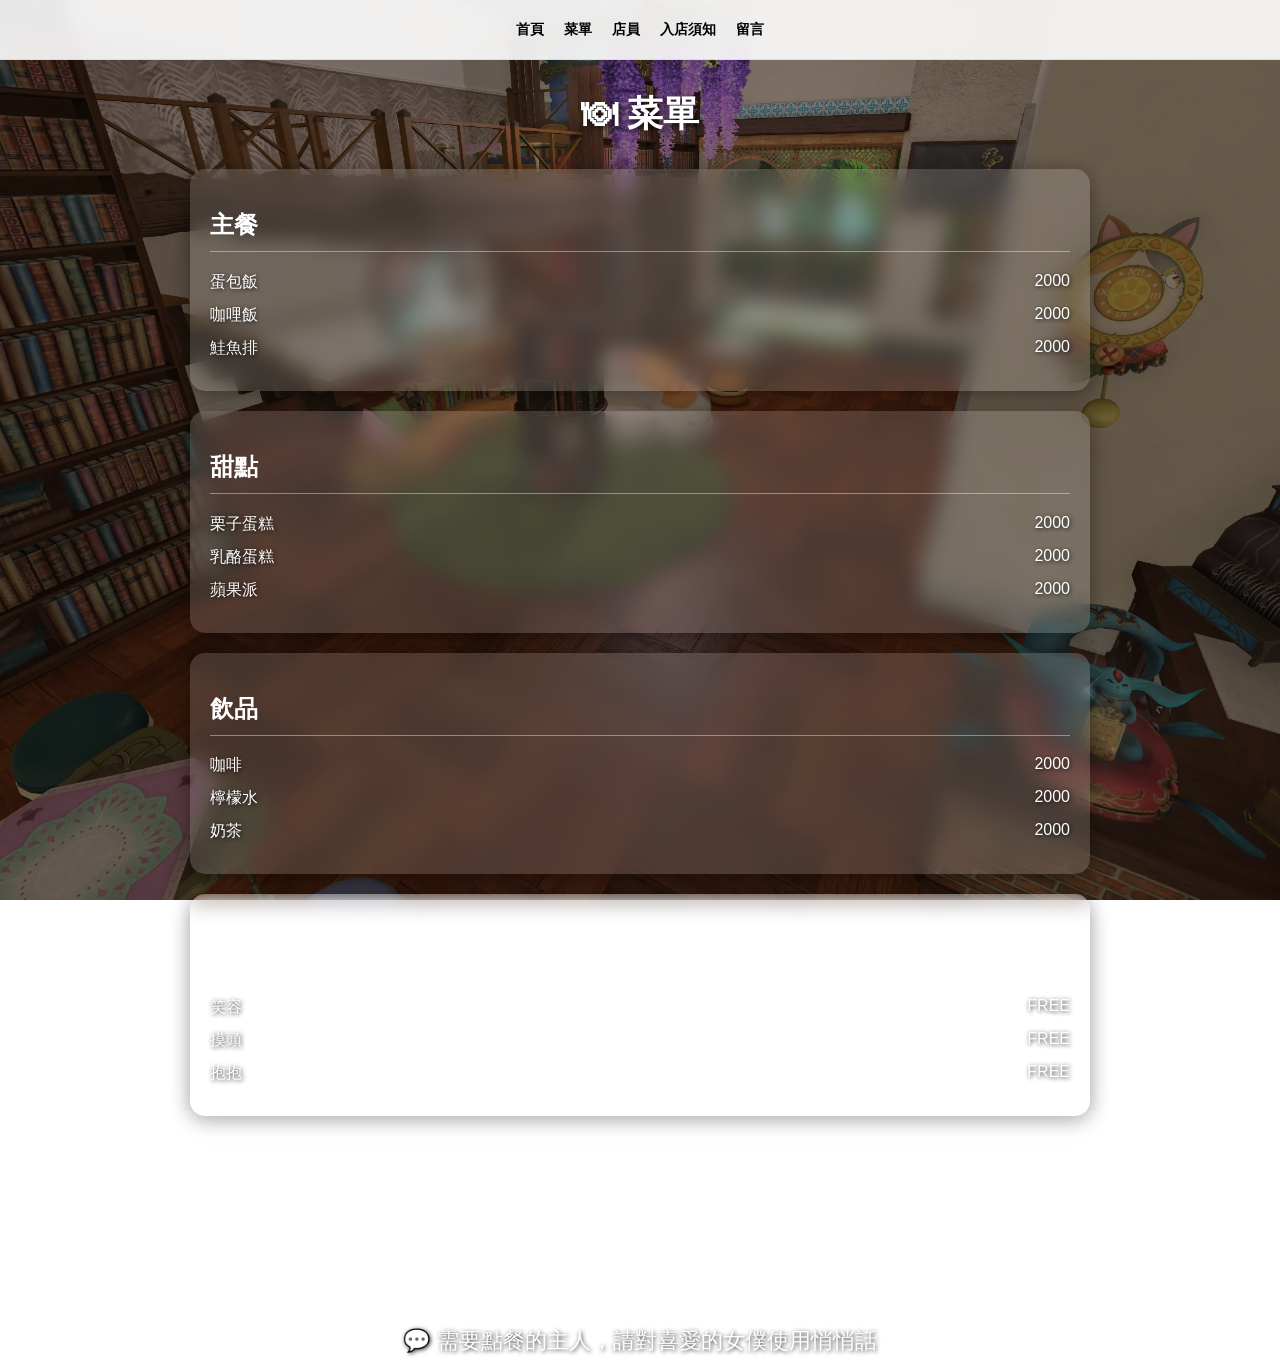
<file: menu.html>
<!DOCTYPE html>
<html lang="zh-Hant">
<head>
<meta charset="UTF-8">
<meta name="viewport" content="width=device-width, initial-scale=1.0">
<link rel="stylesheet" href="style.css">
<title>菜單</title>

<style>
/* ===== 背景 ===== */
html, body {
    margin: 0;
    height: 100%;
}

body {
    font-family: Arial;

    background: url("bg.webp") no-repeat center center;
    background-size: cover;
    background-attachment: fixed;
}

/* 暗色遮罩 */
body::before {
    content:"";
    position:fixed;
    inset:0;
    background:rgba(0,0,0,0.5);
    z-index:0;
}

/* 讓內容在上層 */
body > * {
    position: relative;
    z-index: 1;
}

body {
    padding-top:70px;
}

/* ===== 標題 ===== */
.title {
    text-align:center;
    font-size:36px;
    color:white;

    text-shadow: 2px 2px 6px rgba(0,0,0,0.8);

    margin-top:20px;
}

/* ===== 區塊 ===== */
.section {
    max-width:900px;
    margin:30px auto;
}

/* ===== 卡片（玻璃感） ===== */
.menu-box {
    background: rgba(255,255,255,0.15);
    backdrop-filter: blur(10px);

    border-radius:15px;
    padding:20px;
    margin-bottom:20px;

    color:white;

    box-shadow:0 4px 20px rgba(0,0,0,0.4);
}

/* 分類標題 */
.menu-box h2 {
    border-bottom:1px solid rgba(255,255,255,0.4);
    padding-bottom:10px;
}

/* 項目 */
.item {
    display:flex;
    justify-content:space-between;
    margin:12px 0;

    text-shadow:1px 1px 4px rgba(0,0,0,0.8);
}

/* 套餐 */
.combo {
    text-align:center;
    font-size:20px;
    margin-top:10px;
}

/* 備註 */
.note {
    text-align: center;
    margin: 40px 0;

    color: white;
    font-size: 22px;   /* 🔥 放大 */

    text-shadow: 1px 1px 4px rgba(0,0,0,0.8);
    padding-bottom:10px;
}

</style>
</head>

<body>

<!-- 導覽 -->
<div class="nav">
    <a href="index.html">首頁</a>
    <a href="menu.html">菜單</a>
    <a href="staff.html">店員</a>
    <a href="rules.html">入店須知</a>
    <a href="reviews.html">留言</a>
</div>

<h1 class="title">🍽 菜單</h1>

<div class="section">

    <div class="menu-box">
        <h2>主餐</h2>
        <div class="item"><span>蛋包飯</span><span>2000</span></div>
        <div class="item"><span>咖哩飯</span><span>2000</span></div>
        <div class="item"><span>鮭魚排</span><span>2000</span></div>
    </div>

    <div class="menu-box">
        <h2>甜點</h2>
        <div class="item"><span>栗子蛋糕</span><span>2000</span></div>
        <div class="item"><span>乳酪蛋糕</span><span>2000</span></div>
        <div class="item"><span>蘋果派</span><span>2000</span></div>
    </div>

    <div class="menu-box">
        <h2>飲品</h2>
        <div class="item"><span>咖啡</span><span>2000</span></div>
        <div class="item"><span>檸檬水</span><span>2000</span></div>
        <div class="item"><span>奶茶</span><span>2000</span></div>
    </div>

    <div class="menu-box">
    <h2>互動</h2>

    <div class="item">笑容<span class="highlight">FREE</span></div>
    <div class="item">摸頭<span class="highlight">FREE</span></div>
    <div class="item">抱抱<span class="highlight">FREE</span></div>
    </div>

    <div class="menu-box">
        <h2>套餐</h2>
        <div class="combo">
            主餐 + 甜點 + 飲品 = <strong>5000</strong>
        </div>
    </div>
</div>

<div class="note">
💬 需要點餐的主人，請對喜愛的女僕使用悄悄話
</div>

</body>
</html>
</file>
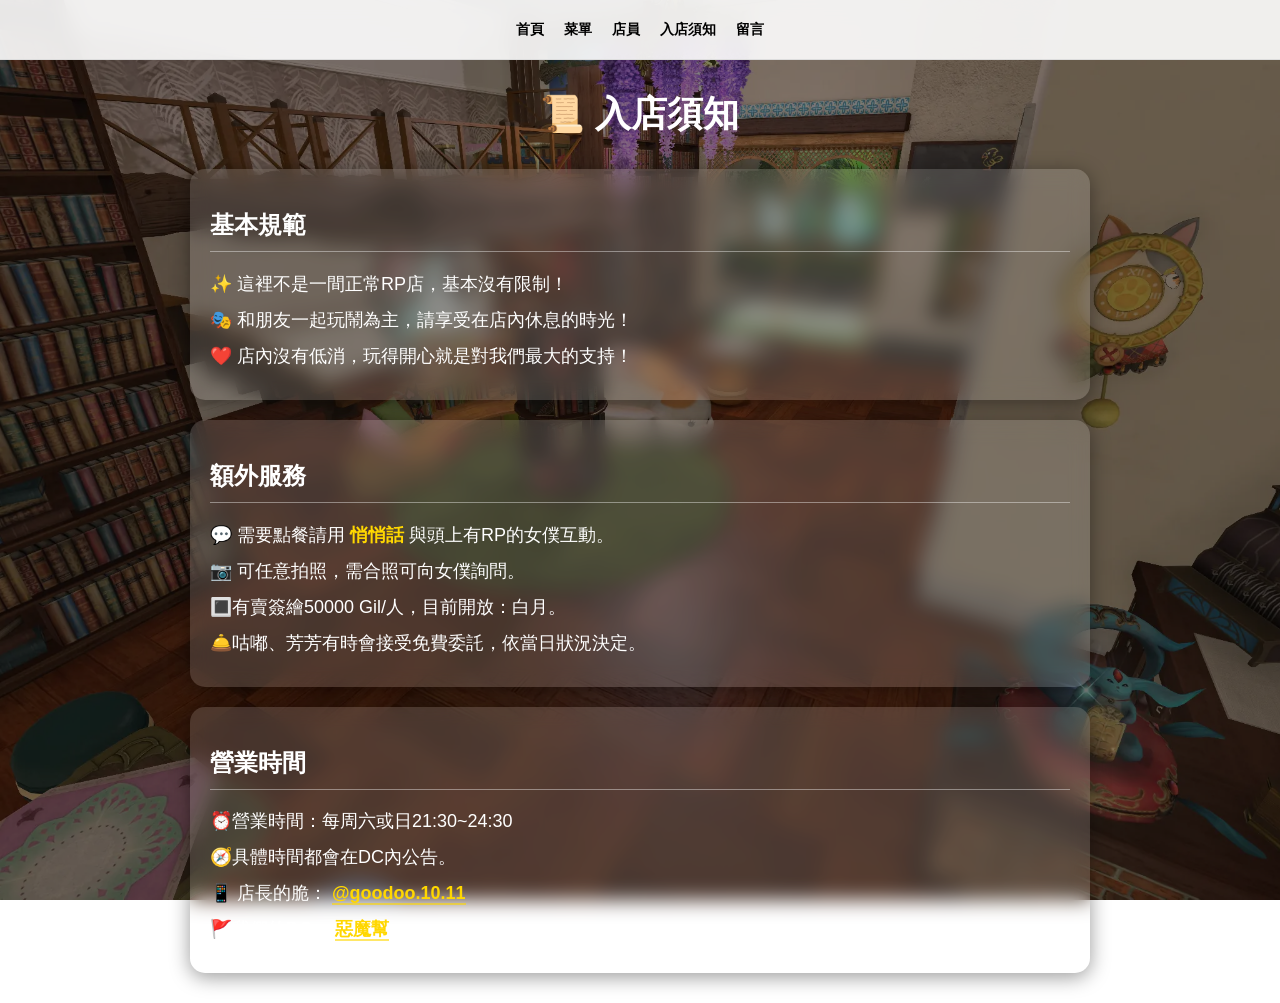
<file: rules.html>
<!DOCTYPE html>
<html lang="zh-Hant">
<head>
<meta charset="UTF-8">
<meta name="viewport" content="width=device-width, initial-scale=1.0">
<link rel="stylesheet" href="style.css">
<title>入店須知</title>

<style>
/* ===== 背景（跟菜單一樣） ===== */
body {
    margin: 0;
    font-family: Arial;

    background: url("bg.webp") no-repeat center center;
    background-size: cover;
    background-attachment: fixed;
}

/* 暗層 */
body::before {
    content:"";
    position:fixed;
    inset:0;
    background:rgba(0,0,0,0.5);
    z-index:0;
}

body > * {
    position: relative;
    z-index: 1;
}

body {
    padding-top:70px;
}

/* ===== 標題（跟菜單一致） ===== */
.title {
    text-align:center;
    font-size:36px;
    color:white;

    margin-top:20px;
}

/* ===== 區塊 ===== */
.section {
    max-width:900px;
    margin:30px auto;
}

/* ===== 卡片（跟 menu-box 一樣） ===== */
.menu-box {
    background: rgba(255,255,255,0.15);
    backdrop-filter: blur(10px);

    border-radius:15px;
    padding:20px;
    margin-bottom:20px;

    color:white;

    box-shadow:0 4px 20px rgba(0,0,0,0.4);
}

/* 分類標題 */
.menu-box h2 {
    border-bottom:1px solid rgba(255,255,255,0.4);
    padding-bottom:10px;
}

/* 條列（像菜單項目） */
.item {
    margin:12px 0;
    font-size:18px;
}

/* 強調 */
.highlight {
    color:#ffd700;
    font-weight:bold;
}

.link {
    text-decoration: none;
    color: #ffd700;
    font-weight: bold;

    border-bottom: 2px solid rgba(255,215,0,0.6);
    transition: 0.2s;
}

.link:hover {
    color: white;
    border-bottom: 2px solid white;
}
</style>
</head>

<body>

<!-- 導覽 -->
<div class="nav">
    <a href="index.html">首頁</a>
    <a href="menu.html">菜單</a>
    <a href="staff.html">店員</a>
    <a href="rules.html">入店須知</a>
    <a href="reviews.html">留言</a>
</div>

<h1 class="title">📜 入店須知</h1>

<div class="section">

    <div class="menu-box">
        <h2>基本規範</h2>
        <div class="item">✨ 這裡不是一間正常RP店，基本沒有限制！</div>
        <div class="item">🎭 和朋友一起玩鬧為主，請享受在店內休息的時光！</div>
        <div class="item">❤️ 店內沒有低消，玩得開心就是對我們最大的支持！</div>
    </div>

    <div class="menu-box">
        <h2>額外服務</h2>
        <div class="item">💬 需要點餐請用 <span class="highlight">悄悄話</span> 與頭上有RP的女僕互動。</div>
        <div class="item">📷 可任意拍照，需合照可向女僕詢問。</div>
        <div class="item">🔳有賣簽繪50000 Gil/人，目前開放：白月。</div>
        <div class="item">🛎️咕嘟、芳芳有時會接受免費委託，依當日狀況決定。</div>
    </div>

    <div class="menu-box">
        <h2>營業時間</h2>
        <div class="item">⏰營業時間：每周六或日21:30~24:30</div>
        <div class="item">🧭具體時間都會在DC內公告。</div>
        <div class="item">
    📱 店長的脆：
    <a href="https://www.threads.com/@goodoo.10.11" target="_blank" class="link">
        @goodoo.10.11
    </a>
    </div>

    <div class="item">
    🚩我們的DC：
    <a href="https://discord.com/invite/EXfPt4sAUJ" target="_blank" class="link">
        惡魔幫
    </a>
</div>

    </div>

</div>

</body>
</html>
</file>
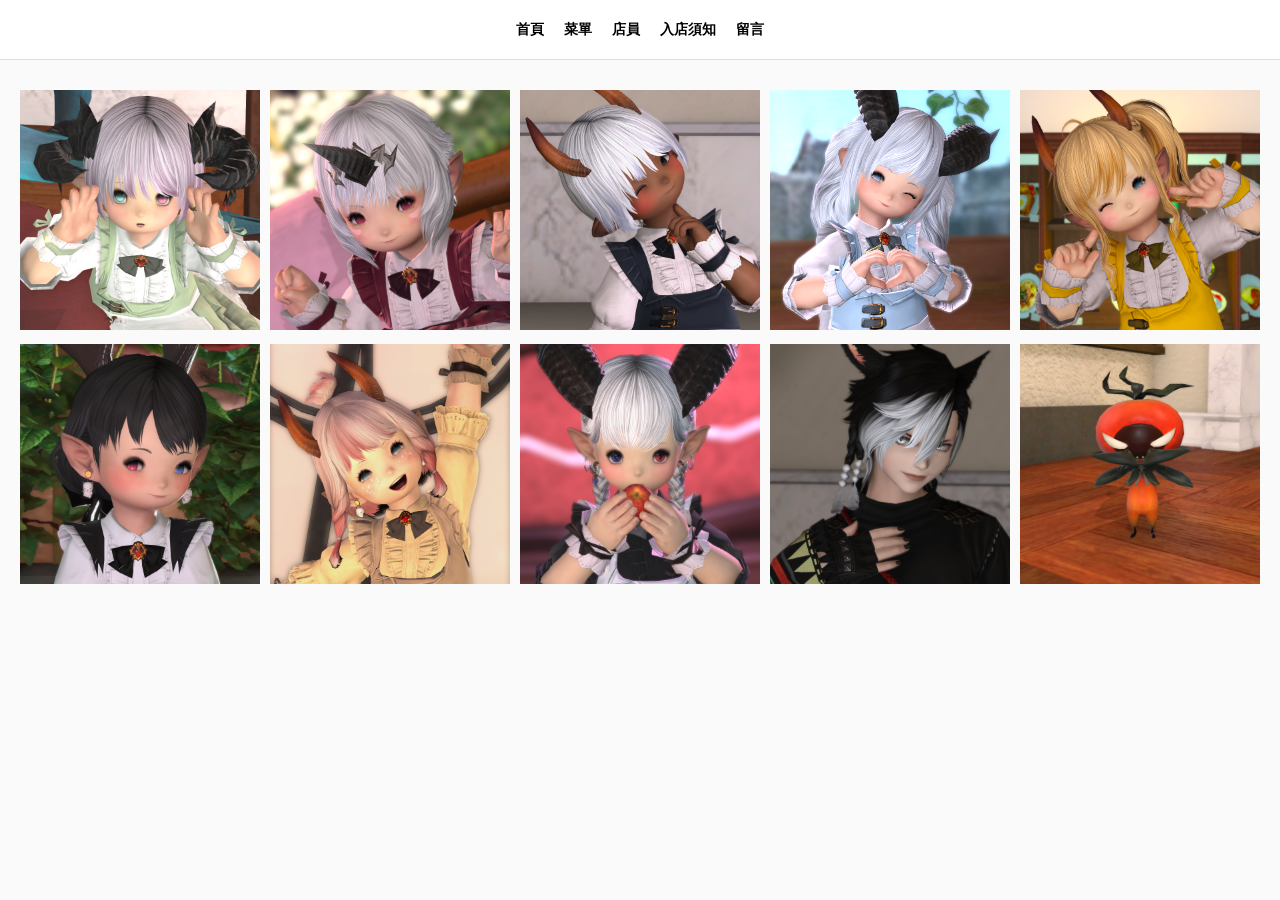
<file: staff.html>
<!DOCTYPE html>
<html lang="zh-Hant">
<head>
<meta charset="UTF-8">
<meta name="viewport" content="width=device-width, initial-scale=1.0">
<link rel="stylesheet" href="style.css">
<title>店員</title>

<style>

.prev { left: 10px; }
.next { right: 10px; }
body {
    padding-top: 70px;
    margin:0;
    font-family: Arial;
    background:#fafafa;
}
/* ===== 卡片牆 ===== */
.grid {
    display:grid;
    grid-template-columns:repeat(5, 1fr);
    gap:10px;
    padding:20px;
}

.card {
    position:relative;
    overflow:hidden;
    cursor:pointer;
}

.card img {
    width:100%;
    aspect-ratio:1/1;
    object-fit:cover;
    transition:0.3s;
}

.card:hover img {
    transform:scale(1.08);
}

/* Hover遮罩 */
.overlay {
    position:absolute;
    bottom:0;
    width:100%;
    padding:10px;
    color:white;
    background:linear-gradient(to top, rgba(0,0,0,0.7), transparent);
    opacity:0;
    transition:0.3s;
}

.card:hover .overlay {
    opacity:1;
}

.name {
    font-size:14px;
    font-weight:bold;
}

.role {
    font-size:12px;
    opacity:0.8;
}

/* 手機永遠顯示 */
@media (hover:none){
    .overlay {
        opacity:1;
    }
}

/* RWD */
@media (max-width:900px){
    .grid { grid-template-columns:repeat(3,1fr); }
}

@media (max-width:500px){
    .grid { grid-template-columns:repeat(2,1fr); }
}

/* ===== Modal ===== */
.modal {
    display:none;
    position:fixed;
    inset:0;
    background:rgba(0,0,0,0.85);
    z-index:999;
}

.modal-box {
    width:90%;
    max-width:1000px;
    height:80vh;
    margin:5vh auto;
    background:white;
    display:flex;
    border-radius:12px;
    overflow:hidden;
}

/* 左圖 */
.modal-left {
    width:60%;
    position:relative;
    background:black;
}

.modal-left img {
    width:100%;
    height:100%;
    object-fit:cover;
}

/* 右文 */
.modal-right {
    width:40%;
    padding:20px;
}

#modal-desc {
    white-space: pre-line;
    line-height: 1.8;
    word-break: break-word;
}

/* 關閉 */
.close {
    position: fixed;  
    top: 20px;
    right: 30px;
    font-size: 30px;
    color: black;
    cursor: pointer;
    z-index: 9999;
}
.nav-btn {
    position:absolute;
    top:50%;
    transform:translateY(-50%);
    font-size:30px;
    color:white;
    background:rgba(0,0,0,0.4);
    border:none;
    cursor:pointer;
    padding:10px;
}


.prev { left:10px; }
.next { right:10px; }

/* 手機版Modal */
@media (max-width:700px){

    .modal-box {
        flex-direction: column;

        width: 95%;
        height: auto;

        max-height: 90vh;
        overflow-y: auto;
    }

    /* 圖片區 */
    .modal-left {
        width: 100%;
        height: 55vh;

        flex-shrink: 0;
    }
    .modal-left img {
        width: 100%;
        height: 100%;
        object-fit: cover;
    }

    /* 文字區 */
    .modal-right {
        width: 100%;
        height: auto;

        padding: 20px;
        box-sizing: border-box;
    }

    /* 關閉按鈕 */
    .close {
        top: 10px;
        right: 15px;

        font-size: 28px;
        color: white;
    }

}

</style>
</head>

<body>
    
    <div class="nav">
    <a href="index.html">首頁</a>
    <a href="menu.html">菜單</a>
    <a href="staff.html">店員</a>
    <a href="rules.html">入店須知</a>
    <a href="reviews.html">留言</a>
</div>

<!-- ===== 卡片容器 ===== -->
<div class="grid" id="staff-grid"></div>

<!-- ===== Modal ===== -->
<div id="modal" class="modal">
    <span class="close">&times;</span>

    <div class="modal-box">
        <div class="modal-left">
            <img id="modal-img">

            <button class="nav-btn prev">‹</button>
            <button class="nav-btn next">›</button>
        </div>

        <div class="modal-right">
            <h2 id="modal-name"></h2>
            <h4 id="modal-role"></h4>
            <p id="modal-desc"></p>
        </div>
    </div>
</div>

<script>
/* ===== 1️⃣ 資料區（你只改這裡） ===== */
const staffData = [
    {
        name: "咕嘟咕嘟",
        role: "店長",
        desc: "咕嘟的意思是孤獨，社恐人，擅長獨處，其實很想交朋友，可惜語言表達能力非常薄弱。",
        images: [
            "img1.png",
            "img12.png",
            "img11.png",
            "img13.png"
        ]
    },
    {
        name: "白月",
        role: "店員",
        desc: "當年拉肥病毒襲來，所有人免疫力提升一萬倍，只有我保持不變。\n上一世身體被無影奪捨，海德林說要賺到300萬才能變回來。再次睜眼時，我回到了格里達尼亞，這一世我要奪回我的一切。",
        images: [
            "img2.png",
            "img20.png",
            "img25.png",
            "img21.png",
            "img22.png"
        ]
    },
    {
        name: "芳芳明",
        role: "店員",
        desc: "喜歡穿可愛衣服的拉拉菲爾族沙漠之民大叔，年過四十卻依然保持童顏，於是異想天開來到女僕咖啡廳打工，看似大膽其實精神異常脆弱，有時受到刺激可能會精神崩潰…",
        images: [
            "img32.png",
            "img3.jpg",
            "img31.jpg",
            "img33.png",
            "img34.png",
            "img35.png",
        ]
    },
    {
        name: "Amauri",
        role: "店員",
        desc: "也可以叫我阿毛，我只是一個普普通通的小小拉肥，不擅長溝通。\n雖然人多會怕，但我還是會盡量跟大家溝通的。",
        images: [
            "img4.png",
            "img41.png",
            "img42.png",
            "img43.png",
            "img40.png",
        ]
    },
    {
        name: "巴巴羅薩",
        role: "店員",
        desc: "流落在黃金港的流浪惡魔，過著有一餐沒一餐的生活，因緣際會下到了森都加入惡魔幫，變的三餐都要靠人救濟。\n目前加入店長的咖啡廳靠著吃員工餐維生。",
        images: [
            "img5.png",
            "img50.png",
            "img52.png",
            "img53.png",
            "img54.png"

        ]
    },
    {
        name: "福利熊熊福利",
        role: "店員",
        desc: "我是新來的麋鹿惡魔(晃動鹿角)。如果客人太多我會當機或躲在角落，請原諒我…歡迎光臨。",
        images: [
            "img6.png",
            "img60.png",
            "img61.png",
            "img62.png",
        ]
    },
    {
        name: "布蕾",
        role: "店員",
        desc: "焦糖烤布蕾",
        images: [
            "img71.png",
            "img70.png",
            "img72.png",
            "img7.png",
            "img73.png"
        ]
    },
    {
        name: "Eevee",
        role: "店員",
        desc: "最可愛的長椅小妹，夢想是給全世界來上最可愛的一巴<3",
        images: [
            "img10.png",
            "img101.png",
            "img102.png",
            "img103.png",
            "img104.png"
        ]
    },
    {
        name: "Maduk",
        role: "接待",
        desc: "沙都神秘出現的搓手怪貓。",
        images: [
            "img9.png",
            "img91.png",
            "img92.png",
            "img93.png",

        ]
    },

    {
        name: "米米莉",
        role: "番茄國王",
        desc: "擁有無上的權力，可以將任何聲稱國王是顆蔬菜的人扔出窗外。",
        images: [
            "img8.png",
            "img81.png"
        ]
    }
];

/* ===== 2️⃣ 生成卡片 ===== */
const grid = document.getElementById("staff-grid");

staffData.forEach(p => {
    const card = document.createElement("div");
    card.className = "card";

    card.dataset.name = p.name;
    card.dataset.role = p.role;
    card.dataset.desc = p.desc;
    card.dataset.images = p.images.join(",");


    card.innerHTML = `
        <img src="${p.images[0]}">
        <div class="overlay">
            <div class="name">${p.name}</div>
            <div class="role">${p.role}</div>
        </div>
    `;

    grid.appendChild(card);
});

/* ===== Modal ===== */
const modal = document.getElementById("modal");
const img = document.getElementById("modal-img");
const nameBox = document.getElementById("modal-name");
const roleBox = document.getElementById("modal-role");
const descBox = document.getElementById("modal-desc");

let images = [];
let current = 0;

// 點卡片
document.addEventListener("click", function (e) {
    const card = e.target.closest(".card");
    if (!card) return;

    images = card.dataset.images.split(",");
    current = 0;

    img.src = images[current];
    nameBox.textContent = card.dataset.name;
    roleBox.textContent = card.dataset.role;
    descBox.textContent = card.dataset.desc;

    modal.style.display = "block";
});

// 下一張
document.querySelector(".next").addEventListener("click", function () {
    if (images.length <= 1) return;

    current = (current + 1) % images.length;
    img.src = images[current];
});

// 上一張
document.querySelector(".prev").addEventListener("click", function () {
    if (images.length <= 1) return;

    current = (current - 1 + images.length) % images.length;
    img.src = images[current];
});

// 關閉
document.querySelector(".close").addEventListener("click", function () {
    modal.style.display = "none";
});

// 點背景關閉
modal.addEventListener("click", function (e) {
    if (e.target === modal) {
        modal.style.display = "none";
    }
});

// ESC 關閉
document.addEventListener("keydown", function (e) {
    if (e.key === "Escape") {
        modal.style.display = "none";
    }
});
</script>
</body>
</html>
</file>
<file: style.css>
html {
    overflow-y: scroll;
}

* {
    box-sizing: border-box;
}
/* ===== 導覽列 ===== */
.nav {
    position: fixed;
    top: 0;
    left: 0;
    width: 100%;

    display: flex;
    justify-content: center;
    align-items: center;

    gap: 20px;
    height: 60px;

    background: rgba(255,255,255,0.9);
    backdrop-filter: blur(10px);

    border-bottom: 1px solid #ddd;

    z-index: 9999;
}

/* 導覽文字 */
.nav a {
    text-decoration: none;
    color: black;

    font-weight: bold;

    font-size:14px;

    letter-spacing:0;

    transition: 0.2s;
}

/* Hover效果 */
.nav a:hover {
    opacity: 0.6;
}

/* 避免內容被nav蓋住 */
body {
    padding-top: 70px;
}

/* ===== 手機版 ===== */
@media (max-width:700px){

    .nav{

        gap:20px;

    }

    .nav a{

        font-size:14px;

        letter-spacing:0;

    }

    .hero{

        height:50vh;
    }

    .hero h1{

        font-size:9vw;

        line-height:1.1;

        letter-spacing:0;

        text-align:center;

        white-space: nowrap;

    }

    .hero p{

        font-size:5vw;

        margin-top:10px;

    }

}
</file>
